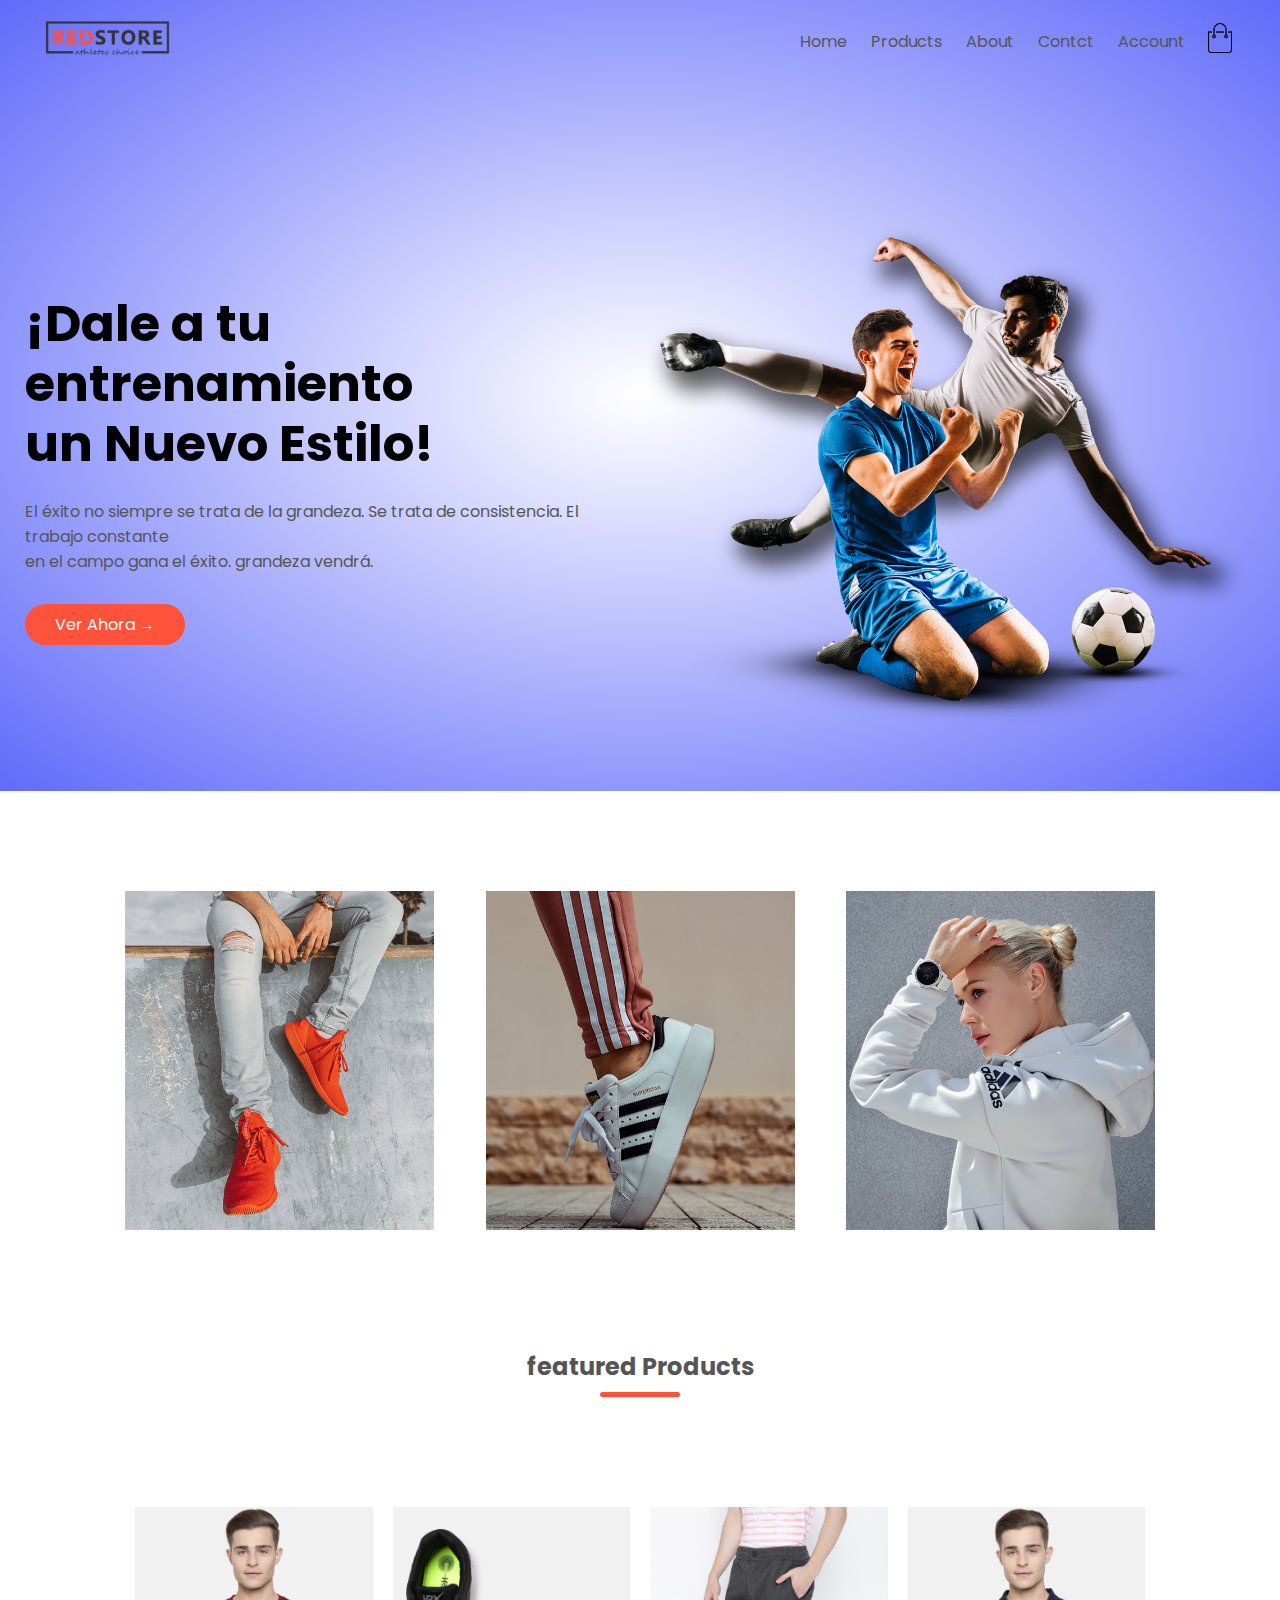
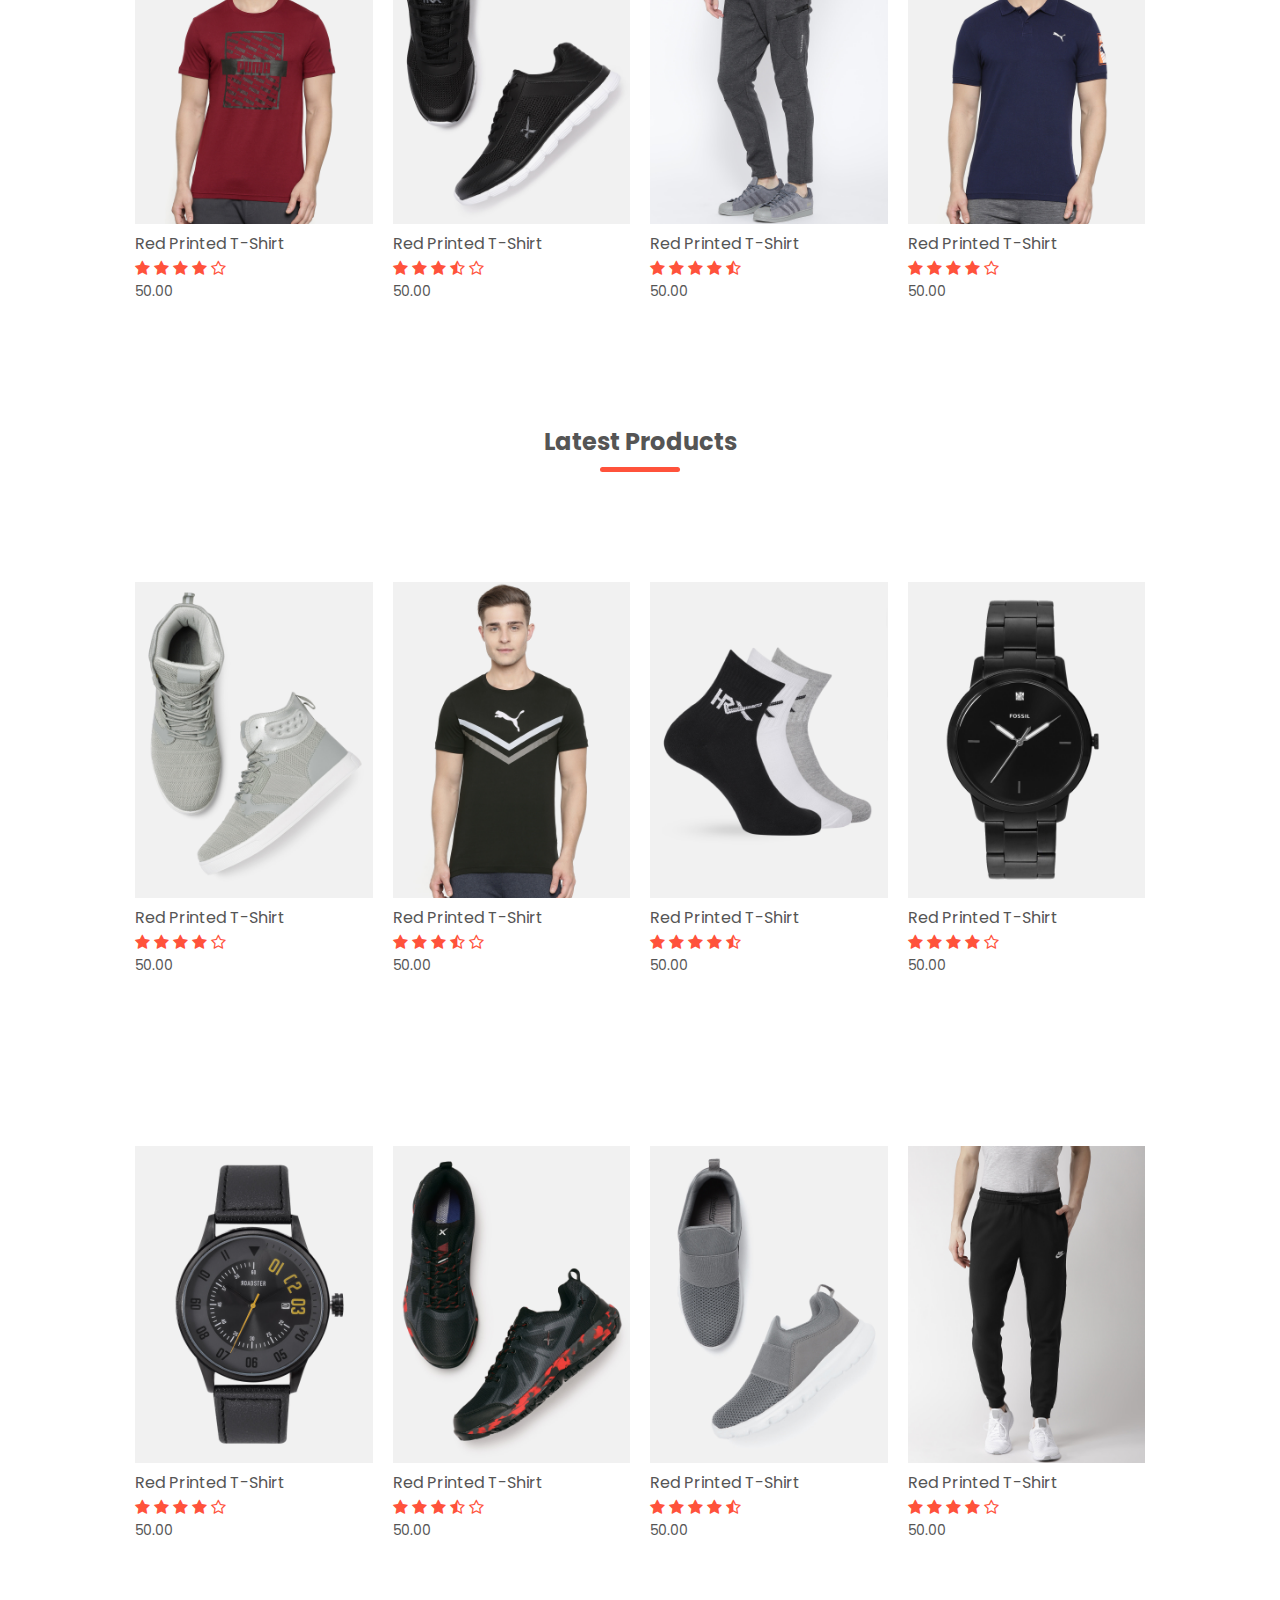
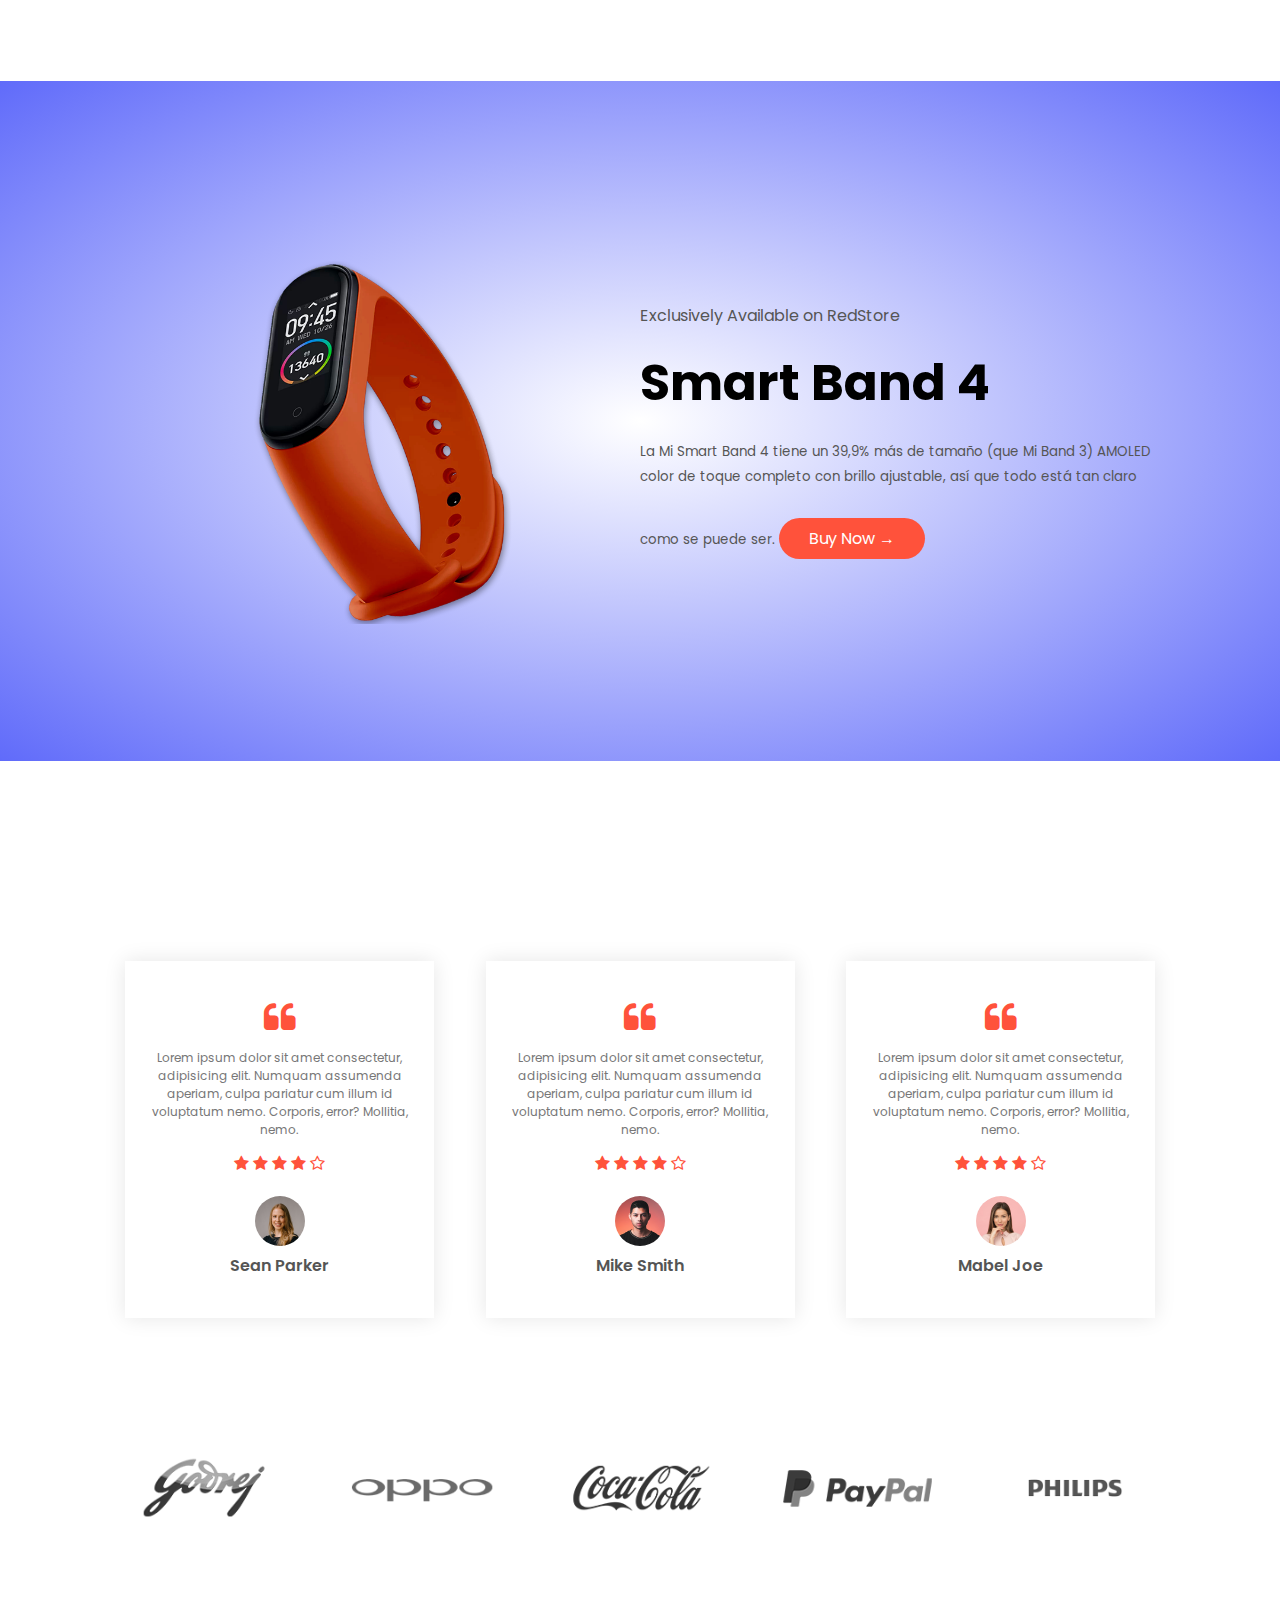
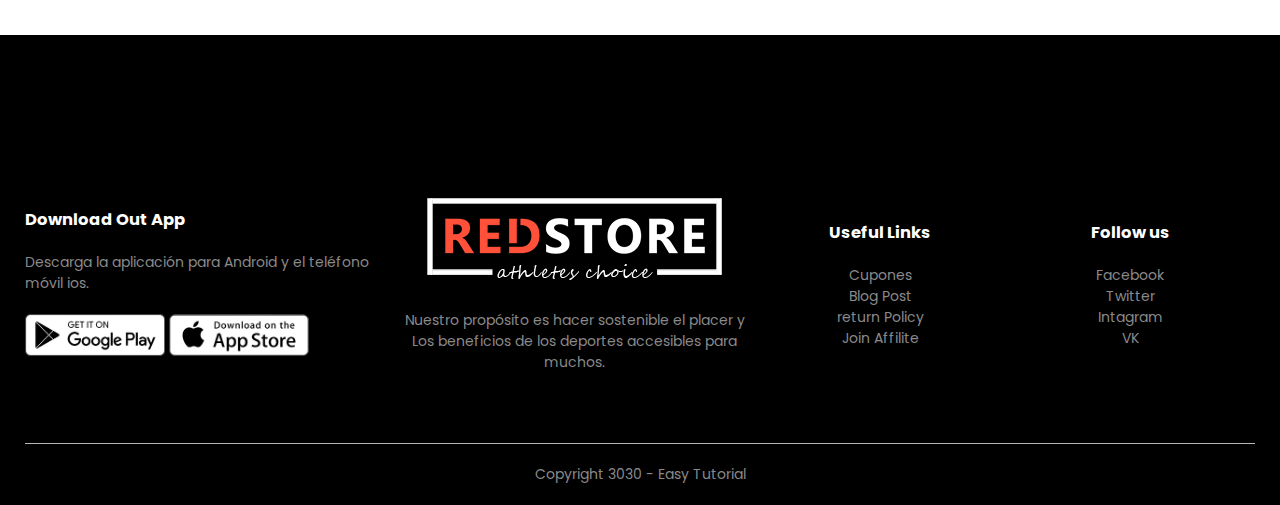
<file: index.html>
<!DOCTYPE html>
<html lang="en">
<head>
    <meta charset="UTF-8">
    <meta name="viewpot" content="width=device-width, initial-scale=1.0">
    <title>Tienda en linea</title>
    <link rel="stylesheet" href="style.css">
    <link rel="stylesheet" href="https://stackpath.bootstrapcdn.com/font-awesome/4.7.0/css/font-awesome.min.css">
</head>
<body>
    
    <div class="header">

        <div class="container">
    
            <div class="navbar">
                <div class="log">
                    <a href="account.html"><img src="images/logo.png" width="125px"></a>
                </div>
                <nav>
                    <ul id="MenuItems">
                        <li><a href="index.html">Home</a></li>
                        <li><a href="products.html">Products</a></li>
                        <li><a href="about.html">About</a></li>
                        <li><a href="">Contct</a></li>
                        <li><a href="account.html">Account</a></li>
                </ul>
                </nav>
                <a href="cart.html"><img src="images/cart.png" width="30px" height="30px"></a>
                <img src="images/menu.png" class="menu-icon" 
                onclick="menutoggle();">
            </div>
            <div class="row">
                <div class="col-2">
                    <h1>¡Dale a tu entrenamiento </br>un Nuevo Estilo!</h1>
                    <p> El éxito no siempre se trata de la grandeza. Se trata de
                        consistencia. El trabajo constante</br> en el campo gana el éxito. grandeza
                      vendrá.</p>
                      <a href="" class="btn">Ver Ahora &#8594;</a>
                </div>
                <div class="col-2">
                    <img src="images/image1.png">
                </div>
            </div>
        </div>
    </div>

    <!-- featured categories -->
    <div class="cartegories">
        <div class="small-container">

            <div class="row">
                <div class="col-3">
                    <img src="images/category-1.jpg">
                </div>
                <div class="col-3">
                    <img src="images/category-2.jpg">
                </div>
                <div class="col-3">
                    <img src="images/category-3.jpg">
                </div>
            </div>

        </div>
    </div>

    <!-- featured products -->

    <div class="small-container">
        <h2 class="title">featured Products</h2>
        <div class="row">
            <div class="col-4">
                <a href="product-details.html"><img src="images/product-1.jpg"></a>
                <a href="product-details.html"></a><h4>Red Printed T-Shirt</h4></a>
                <div class="rating">
                    <i class="fa fa-star"></i>
                    <i class="fa fa-star"></i>
                    <i class="fa fa-star"></i>
                    <i class="fa fa-star"></i>
                    <i class="fa fa-star-o"></i>
                </div>
                <p>50.00</p>
            </div>

            <div class="col-4">
                <img src="images/product-2.jpg">
                <h4>Red Printed T-Shirt</h4>
                <div class="rating">
                    <i class="fa fa-star"></i>
                    <i class="fa fa-star"></i>
                    <i class="fa fa-star"></i>
                    <i class="fa fa-star-half-o"></i>
                    <i class="fa fa-star-o"></i>
                </div>
                <p>50.00</p>
            </div>

            <div class="col-4">
                <img src="images/product-3.jpg">
                <h4>Red Printed T-Shirt</h4>
                <div class="rating">
                    <i class="fa fa-star"></i>
                    <i class="fa fa-star"></i>
                    <i class="fa fa-star"></i>
                    <i class="fa fa-star"></i>
                    <i class="fa fa-star-half-o"></i>
                </div>
                <p>50.00</p>
            </div>

            <div class="col-4">
                <img src="images/product-4.jpg">
                <h4>Red Printed T-Shirt</h4>
                <div class="rating">
                    <i class="fa fa-star"></i>
                    <i class="fa fa-star"></i>
                    <i class="fa fa-star"></i>
                    <i class="fa fa-star"></i>
                    <i class="fa fa-star-o"></i>
                </div>
                <p>50.00</p>
            </div>
        </div>

        <h2 class="title">Latest Products</h2>

        <div class="row">
            <div class="col-4">
                <img src="images/product-5.jpg">
                <h4>Red Printed T-Shirt</h4>
                <div class="rating">
                    <i class="fa fa-star"></i>
                    <i class="fa fa-star"></i>
                    <i class="fa fa-star"></i>
                    <i class="fa fa-star"></i>
                    <i class="fa fa-star-o"></i>
                </div>
                <p>50.00</p>
            </div>

            <div class="col-4">
                <img src="images/product-6.jpg">
                <h4>Red Printed T-Shirt</h4>
                <div class="rating">
                    <i class="fa fa-star"></i>
                    <i class="fa fa-star"></i>
                    <i class="fa fa-star"></i>
                    <i class="fa fa-star-half-o"></i>
                    <i class="fa fa-star-o"></i>
                </div>
                <p>50.00</p>
            </div>

            <div class="col-4">
                <img src="images/product-7.jpg">
                <h4>Red Printed T-Shirt</h4>
                <div class="rating">
                    <i class="fa fa-star"></i>
                    <i class="fa fa-star"></i>
                    <i class="fa fa-star"></i>
                    <i class="fa fa-star"></i>
                    <i class="fa fa-star-half-o"></i>
                </div>
                <p>50.00</p>
            </div>

            <div class="col-4">
                <img src="images/product-8.jpg">
                <h4>Red Printed T-Shirt</h4>
                <div class="rating">
                    <i class="fa fa-star"></i>
                    <i class="fa fa-star"></i>
                    <i class="fa fa-star"></i>
                    <i class="fa fa-star"></i>
                    <i class="fa fa-star-o"></i>
                </div>
                <p>50.00</p>
            </div>
        </div>

        <div class="row">
            <div class="col-4">
                <img src="images/product-9.jpg">
                <h4>Red Printed T-Shirt</h4>
                <div class="rating">
                    <i class="fa fa-star"></i>
                    <i class="fa fa-star"></i>
                    <i class="fa fa-star"></i>
                    <i class="fa fa-star"></i>
                    <i class="fa fa-star-o"></i>
                </div>
                <p>50.00</p>
            </div>

            <div class="col-4">
                <img src="images/product-10.jpg">
                <h4>Red Printed T-Shirt</h4>
                <div class="rating">
                    <i class="fa fa-star"></i>
                    <i class="fa fa-star"></i>
                    <i class="fa fa-star"></i>
                    <i class="fa fa-star-half-o"></i>
                    <i class="fa fa-star-o"></i>
                </div>
                <p>50.00</p>
            </div>

            <div class="col-4">
                <img src="images/product-11.jpg">
                <h4>Red Printed T-Shirt</h4>
                <div class="rating">
                    <i class="fa fa-star"></i>
                    <i class="fa fa-star"></i>
                    <i class="fa fa-star"></i>
                    <i class="fa fa-star"></i>
                    <i class="fa fa-star-half-o"></i>
                </div>
                <p>50.00</p>
            </div>

            <div class="col-4">
                <img src="images/product-12.jpg">
                <h4>Red Printed T-Shirt</h4>
                <div class="rating">
                    <i class="fa fa-star"></i>
                    <i class="fa fa-star"></i>
                    <i class="fa fa-star"></i>
                    <i class="fa fa-star"></i>
                    <i class="fa fa-star-o"></i>
                </div>
                <p>50.00</p>
            </div>
        </div>   
    </div>
            <!------- offer -------->

    <div class="offer">
        <div class="small-container">
            <div class="row">
                <div class="col-2">
                    <img src="images/exclusive.png" class="offer-img">
                </div>
                <div class="col-2">
                    <p>Exclusively Available on RedStore</p>
                    <h1>Smart Band 4</h1>
                    <small>La Mi Smart Band 4 tiene un 39,9% más de tamaño
                        (que Mi Band 3) AMOLED color de toque completo con 
                        brillo ajustable, así que todo está tan claro como se puede 
                        ser.
                    </small>
                    <a href="#"  class="btn">Buy Now &#8594;</a>
                </div>
            </div>
        </div>        
    </div>  
    
       <!----- testinmonial ----->

    <div class="testimonial">
    <div class="small-container">
        <div class="row">
            <div class="col-3">
                <i class="fa fa-quote-left"></i>
                <p>Lorem ipsum dolor sit amet consectetur, adipisicing elit. 
                    Numquam assumenda aperiam, culpa pariatur cum illum id 
                    voluptatum nemo. Corporis, error? Mollitia, nemo.</p>
                    <div class="rating">
                        <i class="fa fa-star"></i>
                        <i class="fa fa-star"></i>
                        <i class="fa fa-star"></i>
                        <i class="fa fa-star"></i>
                        <i class="fa fa-star-o"></i>
                    </div>
                   <img src="images/user-1.png">
                   <h3>Sean Parker</h3> 
            </div>
            <div class="col-3">
                <i class="fa fa-quote-left"></i>
                <p>Lorem ipsum dolor sit amet consectetur, adipisicing elit. 
                    Numquam assumenda aperiam, culpa pariatur cum illum id 
                    voluptatum nemo. Corporis, error? Mollitia, nemo.</p>
                    <div class="rating">
                        <i class="fa fa-star"></i>
                        <i class="fa fa-star"></i>
                        <i class="fa fa-star"></i>
                        <i class="fa fa-star"></i>
                        <i class="fa fa-star-o"></i>
                    </div>
                   <img src="images/user-2.png">
                   <h3>Mike Smith</h3> 
            </div>
            <div class="col-3">
                <i class="fa fa-quote-left"></i>
                <p>Lorem ipsum dolor sit amet consectetur, adipisicing elit. 
                    Numquam assumenda aperiam, culpa pariatur cum illum id 
                    voluptatum nemo. Corporis, error? Mollitia, nemo.</p>
                    <div class="rating">
                        <i class="fa fa-star"></i>
                        <i class="fa fa-star"></i>
                        <i class="fa fa-star"></i>
                        <i class="fa fa-star"></i>
                        <i class="fa fa-star-o"></i>
                    </div>
                   <img src="images/user-3.png">
                   <h3>Mabel Joe</h3> 
            </div>
        </div>
    </div>
    </div>   
            <!---- brands ---->

   <div class="brands">
       <div class="small-container">
           <div class="row">
               <div class="col-5">
                   <img src="images/logo-godrej.png" alt="">
               </div>
               <div class="col-5">
                <img src="images/logo-oppo.png" alt="">
            </div>
            <div class="col-5">
                <img src="images/logo-coca-cola.png" alt="">
            </div>
            <div class="col-5">
                <img src="images/logo-paypal.png" alt="">
            </div>
            <div class="col-5">
                <img src="images/logo-philips.png" alt="">
            </div>
           </div>
       </div>
   </div>  
   
   <!-------- Footer ------>

   <div class="footer">
       <div class="container">
           <div class="row">
               <div class="footer-col-1">
                   <h3>Download Out App</h3>
                   <p>Descarga la aplicación para Android y el teléfono móvil ios.</p>
                   <div class="app-logo">
                       <img src="images/play-store.png">
                       <img src="images/app-store.png">
                   </div>
               </div>

               <div class="footer-col-2">
                <img src="images/logo-white.png" >
                <p>Nuestro propósito es hacer sostenible el placer y 
                    Los beneficios de los deportes accesibles para muchos.
                </p>
            </div>

            <div class="footer-col-3">
                <h3>Useful Links</h3>
                <ul>
                    <li>Cupones</li>
                    <li>Blog Post</li>
                    <li>return Policy</li>
                    <li>Join Affilite</li>
                </ul>
               </div>

               <div class="footer-col-4">
                <h3>Follow us</h3>
                <ul>
                    <li>Facebook</li>
                    <li>Twitter</li>
                    <li>Intagram</li>
                    <li>VK</li>
                </ul>
               </div>
           </div>
           <hr>
           <p class="Copyright">Copyright 3030 - Easy Tutorial</p>
       </div>
   </div>

   <script src="script.js"></script>
</body>
</html>
</file>
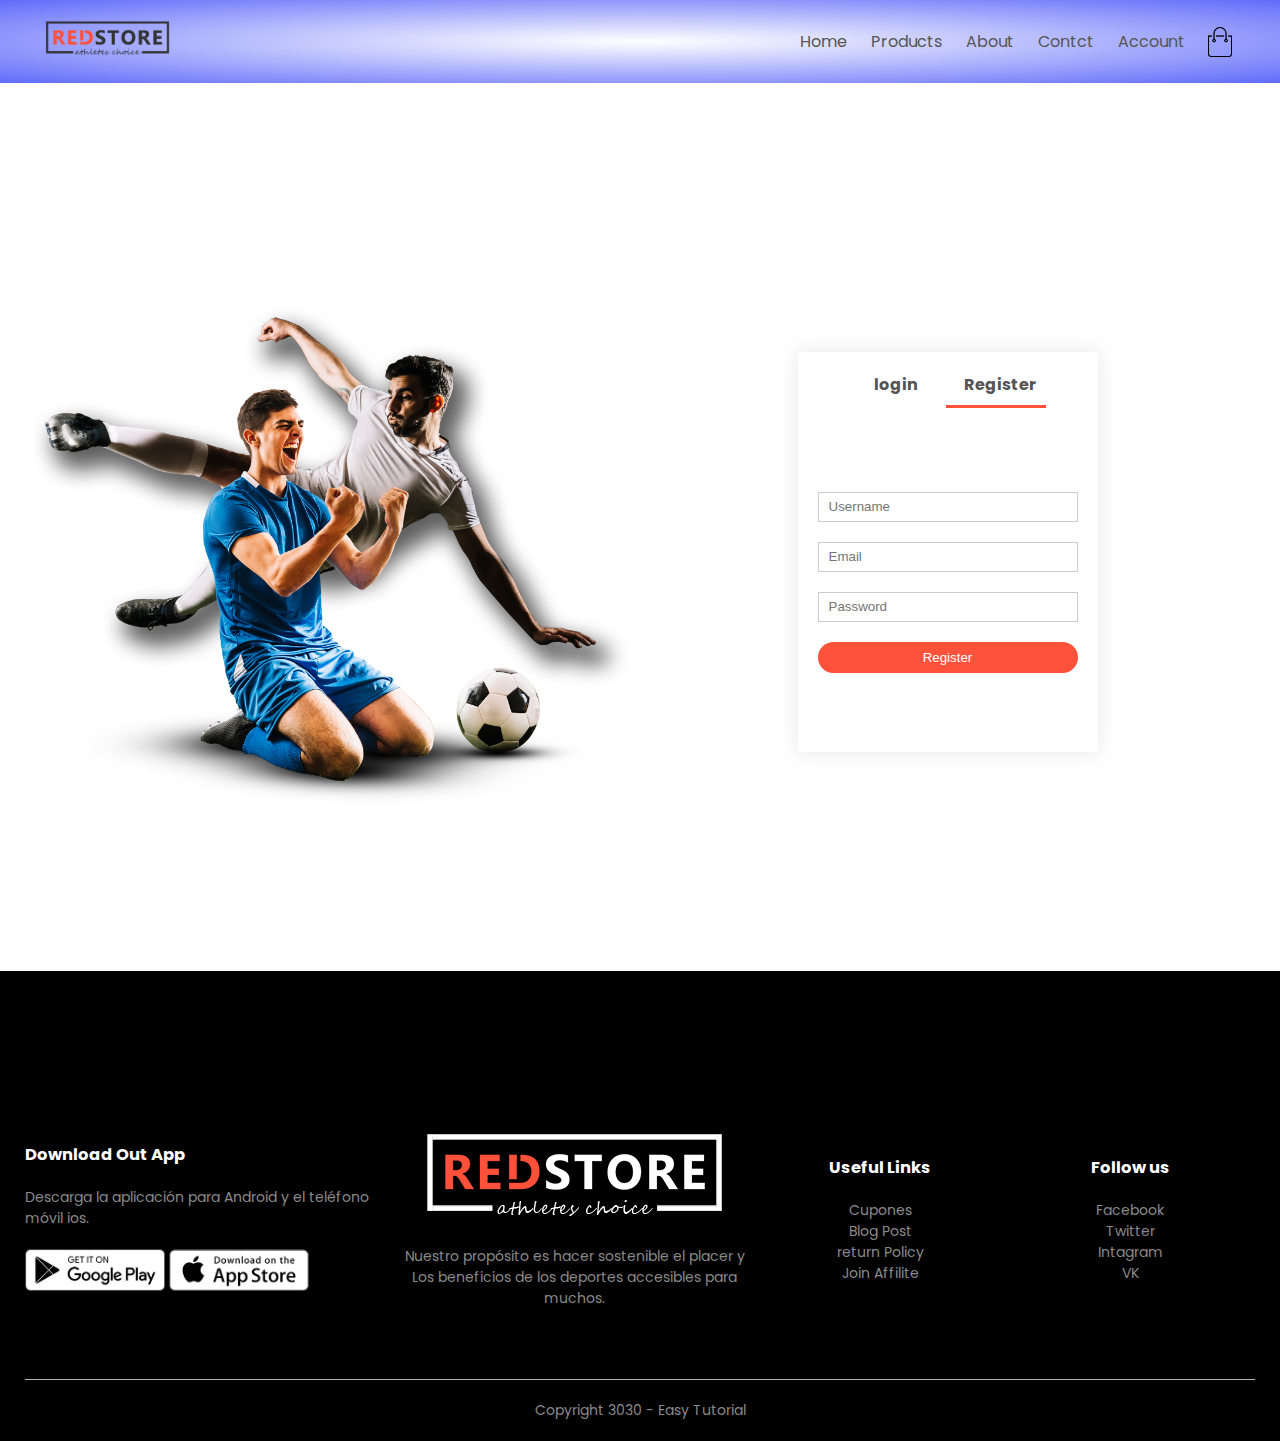
<file: account.html>
<!DOCTYPE html>
<html lang="en">
<head>
    <meta charset="UTF-8">
    <meta name="viewpot" content="width=device-width, initial-scale=1.0">
    <title>Todos los Productos || Tienda en linea</title>
    <link rel="stylesheet" href="style.css">
    <link rel="stylesheet" href="https://stackpath.bootstrapcdn.com/font-awesome/4.7.0/css/font-awesome.min.css">
</head>
<body>
    
    <div class="header">

        <div class="container">
    
            <div class="navbar">
                <div class="log">
                    <a href="index.html"><img src="images/logo.png" width="125px"></a>
                </div>
                <nav>
                    <ul id="MenuItems">
                    <li><a href="index.html">Home</a></li>
                    <li><a href="products.html">Products</a></li>
                    <li><a href="about.html">About</a></li>
                    <li><a href="">Contct</a></li>
                    <li><a href="account.html">Account</a></li>
                </ul>
                </nav>
                <img src="images/cart.png" width="30px" height="30px">
                <img src="images/menu.png" class="menu-icon" 
                onclick="menutoggle();">
            </div>           
        </div>
    </div>
     
       <!-- account-page -->

       <div class="account-page">
           <div class="container">
               <div class="row">
                   <div class="col-2">
                       <img src="images/image1.png" width="100%">
                   </div>
                   <div class="col-2">
                   <div class="form-container">
                       <div class="form-btn">
                           <span onclick="login()">login</span>
                           <span onclick="register()">Register</span>
                           <hr id="Indicator">
                       </div>
                       <form id="LoginForm">
                           <input type="text" placeholder="Username">
                           <input type="password" placeholder="Password">
                           <button type="submit" class="btn">Login</button>
                           <a href="">Forgot password</a>
                       </form>

                       <form id="RegForm">
                        <input type="text" placeholder="Username">
                        <input type="email" placeholder="Email">
                        <input type="password" placeholder="Password">
                        <button type="submit" class="btn">Register</button>                       
                    </form>
                   </div>
                </div>
               </div>
           </div>
       </div>
   
   <!-------- Footer ------>

   <div class="footer">
       <div class="container">
           <div class="row">
               <div class="footer-col-1">
                   <h3>Download Out App</h3>
                   <p>Descarga la aplicación para Android y el teléfono móvil ios.</p>
                   <div class="app-logo">
                       <img src="images/play-store.png">
                       <img src="images/app-store.png">
                   </div>
               </div>

               <div class="footer-col-2">
                <img src="images/logo-white.png" >
                <p>Nuestro propósito es hacer sostenible el placer y 
                    Los beneficios de los deportes accesibles para muchos.
                </p>
            </div>

            <div class="footer-col-3">
                <h3>Useful Links</h3>
                <ul>
                    <li>Cupones</li>
                    <li>Blog Post</li>
                    <li>return Policy</li>
                    <li>Join Affilite</li>
                </ul>
               </div>

               <div class="footer-col-4">
                <h3>Follow us</h3>
                <ul>
                    <li>Facebook</li>
                    <li>Twitter</li>
                    <li>Intagram</li>
                    <li>VK</li>
                </ul>
               </div>
           </div>
           <hr>
           <p class="Copyright">Copyright 3030 - Easy Tutorial</p>
       </div>
   </div>

   <script src="login.js"></script>
   <script src="script.js"></script>
</body>
</html>
</file>
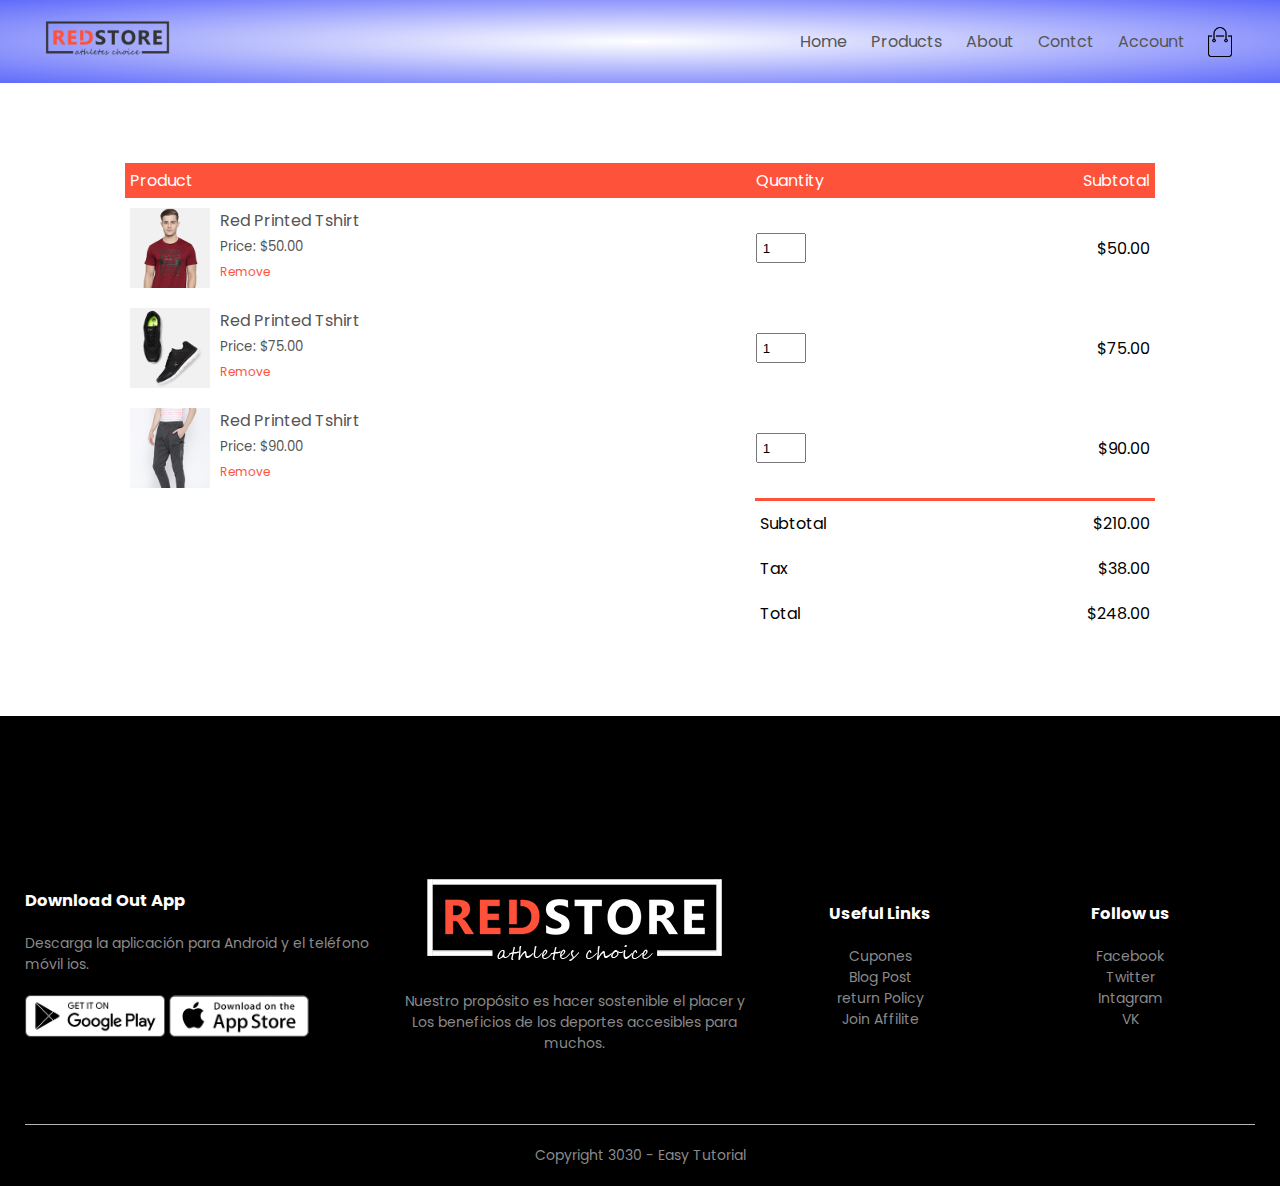
<file: cart.html>
<!DOCTYPE html>
<html lang="en">
<head>
    <meta charset="UTF-8">
    <meta name="viewpot" content="width=device-width, initial-scale=1.0">
    <title>Todos los Productos || Tienda en linea</title>
    <link rel="stylesheet" href="style.css">
    <link rel="stylesheet" href="https://stackpath.bootstrapcdn.com/font-awesome/4.7.0/css/font-awesome.min.css">
</head>
<body>
    
    <div class="header">

        <div class="container">
    
            <div class="navbar">
                <div class="log">
                    <a href="index.html"><img src="images/logo.png" width="125px"></a>
                </div>
                <nav>
                    <ul id="MenuItems">
                        <li><a href="index.html">Home</a></li>
                        <li><a href="products.html">Products</a></li>
                        <li><a href="about.html">About</a></li>
                        <li><a href="">Contct</a></li>
                        <li><a href="account.html">Account</a></li>
                </ul>
                </nav>
                <img src="images/cart.png" width="30px" height="30px">
                <img src="images/menu.png" class="menu-icon" 
                onclick="menutoggle();">
            </div>           
        </div>
    </div>
     
        <!---- cart items details ---->
        <div class="small-container cart-page">
            <table>
                <tr>
                    <th>Product</th>
                    <th>Quantity</th>
                    <th>Subtotal</th>
                </tr>
                <tr>
                    <td>
                        <div class="cart-info">
                            <img src="images/buy-1.jpg">
                            <div>
                                <p>Red Printed Tshirt</p>
                                <small>Price: $50.00</small>
                                <br>
                                <a href="">Remove</a>
                            </div>
                        </div>
                    </td>
                    <td><input type="number" value="1"></td>
                    <td>$50.00</td>
                </tr>
                <tr>
                    <td>
                        <div class="cart-info">
                            <img src="images/buy-2.jpg">
                            <div>
                                <p>Red Printed Tshirt</p>
                                <small>Price: $75.00</small>
                                <br>
                                <a href="">Remove</a>
                            </div>
                        </div>
                    </td>
                    <td><input type="number" value="1"></td>
                    <td>$75.00</td>
                </tr>
                <tr>
                    <td>
                        <div class="cart-info">
                            <img src="images/buy-3.jpg">
                            <div>
                                <p>Red Printed Tshirt</p>
                                <small>Price: $90.00</small>
                                <br>
                                <a href="">Remove</a>
                            </div>
                        </div>
                    </td>
                    <td><input type="number" value="1"></td>
                    <td>$90.00</td>
                </tr>
            </table>

            <div class="total-price">
                <table>
                    <tr>
                        <td>Subtotal</td>
                        <td>$210.00</td>
                    </tr>
                    <tr>
                        <td>Tax</td>
                        <td>$38.00</td>
                    </tr>
                    <tr>
                        <td>Total</td>
                        <td>$248.00</td>
                    </tr>
                </table>
            </div>

        </div>
   
   <!-------- Footer ------>

   <div class="footer">
       <div class="container">
           <div class="row">
               <div class="footer-col-1">
                   <h3>Download Out App</h3>
                   <p>Descarga la aplicación para Android y el teléfono móvil ios.</p>
                   <div class="app-logo">
                       <img src="images/play-store.png">
                       <img src="images/app-store.png">
                   </div>
               </div>

               <div class="footer-col-2">
                <img src="images/logo-white.png" >
                <p>Nuestro propósito es hacer sostenible el placer y 
                    Los beneficios de los deportes accesibles para muchos.
                </p>
            </div>

            <div class="footer-col-3">
                <h3>Useful Links</h3>
                <ul>
                    <li>Cupones</li>
                    <li>Blog Post</li>
                    <li>return Policy</li>
                    <li>Join Affilite</li>
                </ul>
               </div>

               <div class="footer-col-4">
                <h3>Follow us</h3>
                <ul>
                    <li>Facebook</li>
                    <li>Twitter</li>
                    <li>Intagram</li>
                    <li>VK</li>
                </ul>
               </div>
           </div>
           <hr>
           <p class="Copyright">Copyright 3030 - Easy Tutorial</p>
       </div>
   </div>

   <script src="script.js"></script>
</body>
</html>
</file>
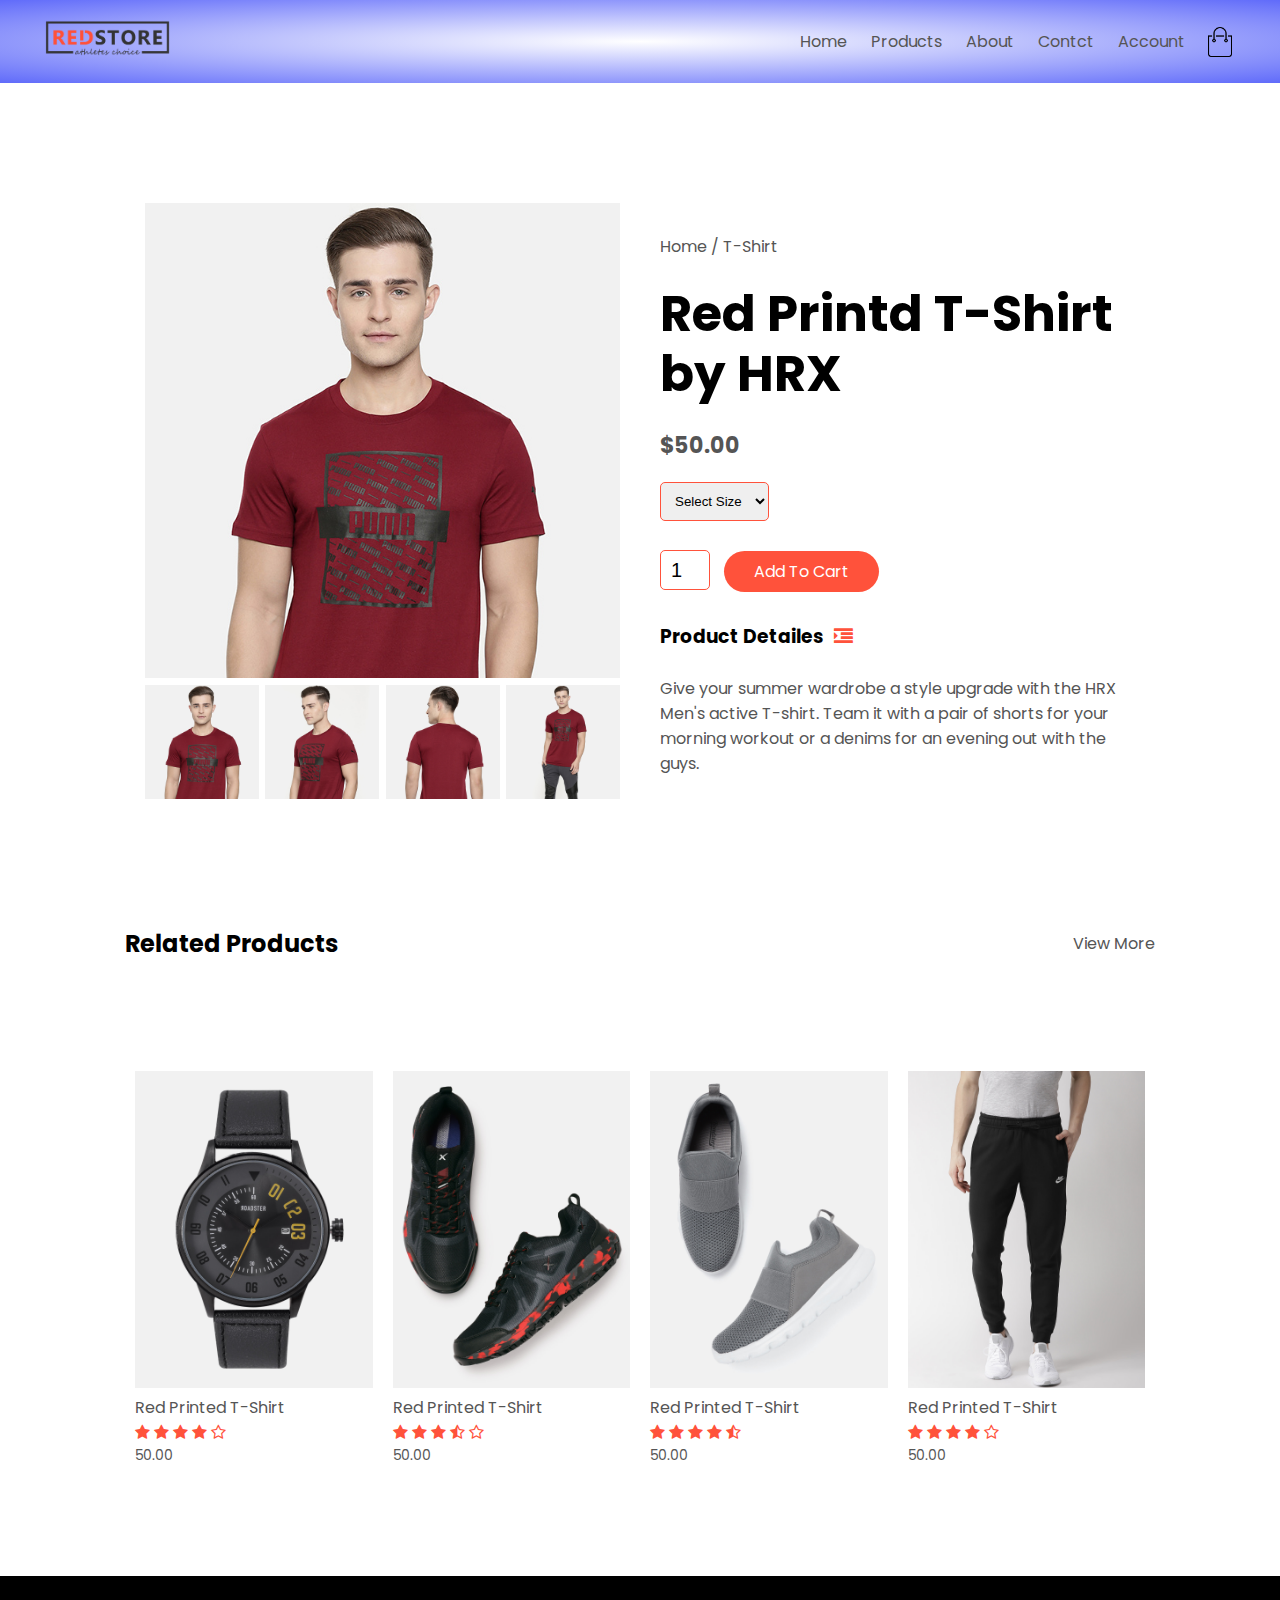
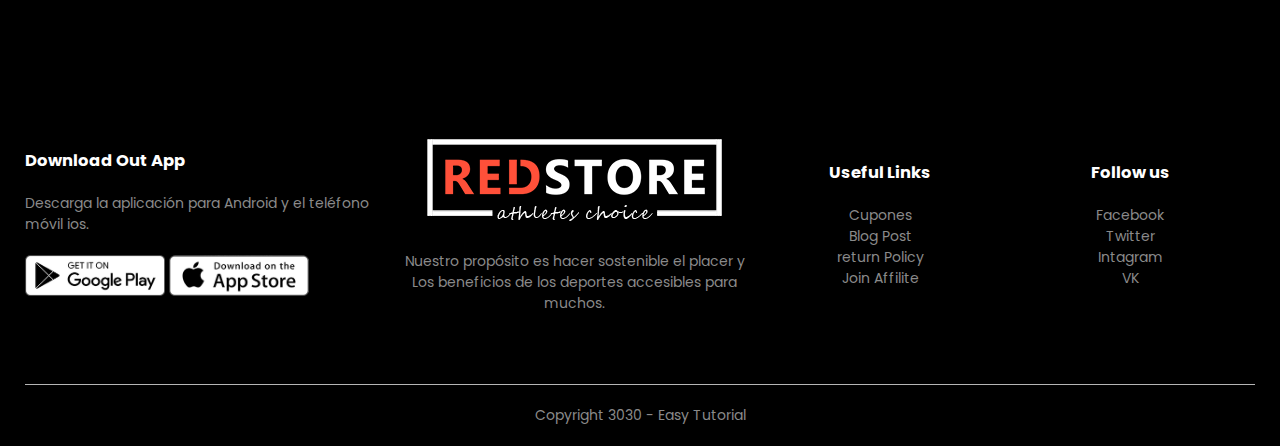
<file: product-details.html>
<!DOCTYPE html>
<html lang="en">
<head>
    <meta charset="UTF-8">
    <meta name="viewpot" content="width=device-width, initial-scale=1.0">
    <title>Todos los Productos || Tienda en linea</title>
    <link rel="stylesheet" href="style.css">
    <link rel="stylesheet" href="https://stackpath.bootstrapcdn.com/font-awesome/4.7.0/css/font-awesome.min.css">
</head>
<body>
    
    <div class="header">

        <div class="container">
    
            <div class="navbar">
                <div class="log">
                    <a href="index.html"><img src="images/logo.png" width="125px"></a>
                </div>
                <nav>
                    <ul id="MenuItems">
                        <li><a href="index.html">Home</a></li>
                        <li><a href="products.html">Products</a></li>
                        <li><a href="about.html">About</a></li>
                        <li><a href="">Contct</a></li>
                        <li><a href="account.html">Account</a></li>
                </ul>
                </nav>
                <img src="images/cart.png" width="30px" height="30px">
                <img src="images/menu.png" class="menu-icon" 
                onclick="menutoggle();">
            </div>           
        </div>
    </div> 

    <div class="small-container single-product">
        <div class="row">
            <div class="col-2">
                <img src="images/gallery-1.jpg" width="100%"
                id="ProductImg"
                >

                <div class="small-img-row">
                    <div class="small-img-col">
                        <img src="images/gallery-1.jpg"  width="100%"
                        class="small-img"
                        >
                    </div>
                    <div class="small-img-col">
                        <img src="images/gallery-2.jpg"  width="100%"
                        class="small-img"
                        >
                    </div>
                    <div class="small-img-col">
                        <img src="images/gallery-3.jpg"  width="100%"
                        class="small-img"
                        >
                    </div>
                    <div class="small-img-col">
                        <img src="images/gallery-4.jpg"  width="100%"
                        class="small-img"
                        >
                    </div>
                </div>


            </div>
            <div class="col-2">
                <p>Home / T-Shirt</p>
                <h1>Red Printd T-Shirt by HRX</h1>
                <h4>$50.00</h4>
                <select>
                    <option>Select Size</option>
                    <option>XXL</option>
                    <option>XL</option>
                    <option>Large</option>
                    <option>Medium</option>
                    <option>Small</option>
                </select>
                <input type="number" value="1">
                <a href="" class="btn">Add To Cart</a>
                <h3>Product Detailes<i class="fa fa-indent"></i></h3>
                <br>
                <p>Give your summer wardrobe a style upgrade with the HRX
                    Men's active T-shirt. Team it with a pair of shorts for 
                    your morning workout or a denims for an evening out with 
                    the guys. 
                </p>
            </div>
        </div>
    </div>

    <!------- title ------>
        <div class="small-container">
            <div class="row row-2">
                <h2>Related Products</h2>
                <p>View More</p>
            </div>
        </div>


    <!------ products ------->


    <div class="small-container">

        <div class="row">
            <div class="col-4">
                <img src="images/product-9.jpg">
                <h4>Red Printed T-Shirt</h4>
                <div class="rating">
                    <i class="fa fa-star"></i>
                    <i class="fa fa-star"></i>
                    <i class="fa fa-star"></i>
                    <i class="fa fa-star"></i>
                    <i class="fa fa-star-o"></i>
                </div>
                <p>50.00</p>
            </div>

            <div class="col-4">
                <img src="images/product-10.jpg">
                <h4>Red Printed T-Shirt</h4>
                <div class="rating">
                    <i class="fa fa-star"></i>
                    <i class="fa fa-star"></i>
                    <i class="fa fa-star"></i>
                    <i class="fa fa-star-half-o"></i>
                    <i class="fa fa-star-o"></i>
                </div>
                <p>50.00</p>
            </div>

            <div class="col-4">
                <img src="images/product-11.jpg">
                <h4>Red Printed T-Shirt</h4>
                <div class="rating">
                    <i class="fa fa-star"></i>
                    <i class="fa fa-star"></i>
                    <i class="fa fa-star"></i>
                    <i class="fa fa-star"></i>
                    <i class="fa fa-star-half-o"></i>
                </div>
                <p>50.00</p>
            </div>

            <div class="col-4">
                <img src="images/product-12.jpg">
                <h4>Red Printed T-Shirt</h4>
                <div class="rating">
                    <i class="fa fa-star"></i>
                    <i class="fa fa-star"></i>
                    <i class="fa fa-star"></i>
                    <i class="fa fa-star"></i>
                    <i class="fa fa-star-o"></i>
                </div>
                <p>50.00</p>
            </div>
        </div>    
        
    </div> 

   
   <!-------- Footer ------>

   <div class="footer">
       <div class="container">
           <div class="row">
               <div class="footer-col-1">
                   <h3>Download Out App</h3>
                   <p>Descarga la aplicación para Android y el teléfono móvil ios.</p>
                   <div class="app-logo">
                       <img src="images/play-store.png">
                       <img src="images/app-store.png">
                   </div>
               </div>

               <div class="footer-col-2">
                <img src="images/logo-white.png" >
                <p>Nuestro propósito es hacer sostenible el placer y 
                    Los beneficios de los deportes accesibles para muchos.
                </p>
            </div>

            <div class="footer-col-3">
                <h3>Useful Links</h3>
                <ul>
                    <li>Cupones</li>
                    <li>Blog Post</li>
                    <li>return Policy</li>
                    <li>Join Affilite</li>
                </ul>
               </div>

               <div class="footer-col-4">
                <h3>Follow us</h3>
                <ul>
                    <li>Facebook</li>
                    <li>Twitter</li>
                    <li>Intagram</li>
                    <li>VK</li>
                </ul>
               </div>
           </div>
           <hr>
           <p class="Copyright">Copyright 3030 - Easy Tutorial</p>
       </div>
   </div>

   <script src="script.js"></script>
</body>
</html>
</file>
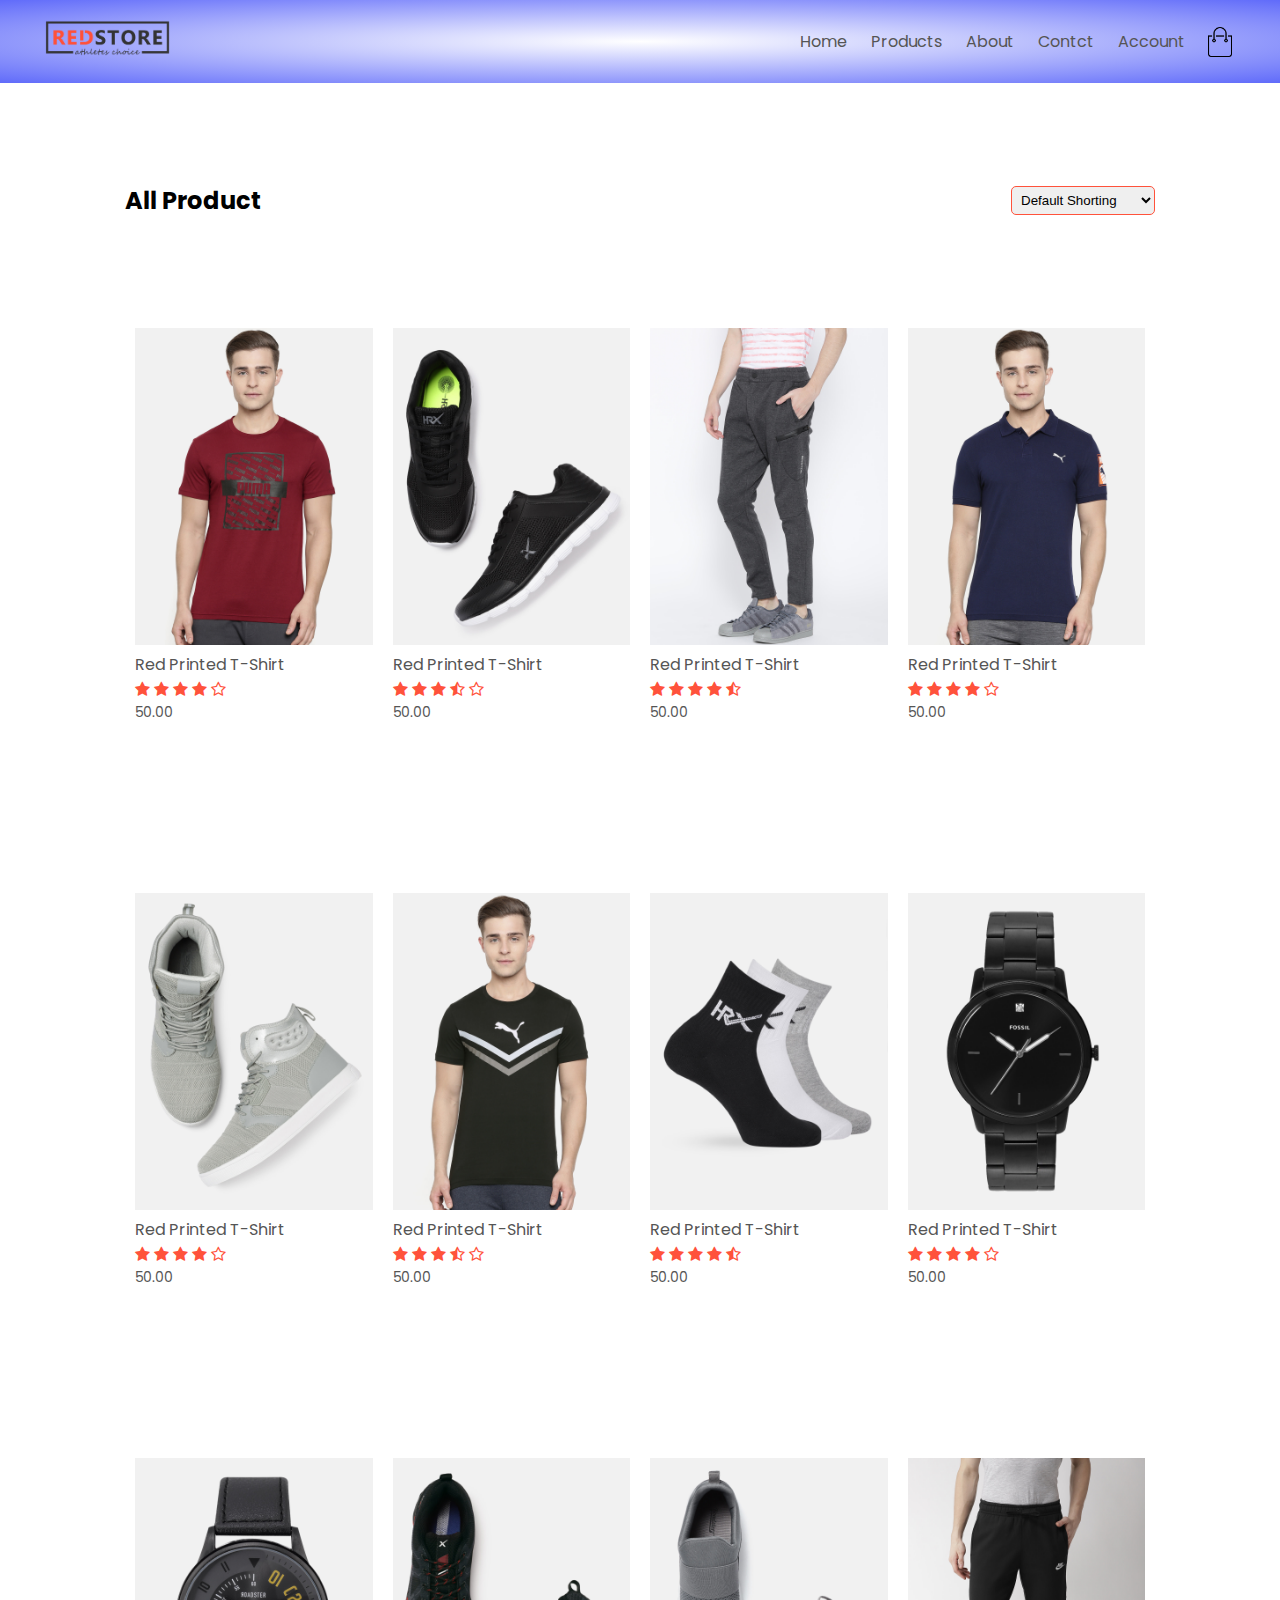
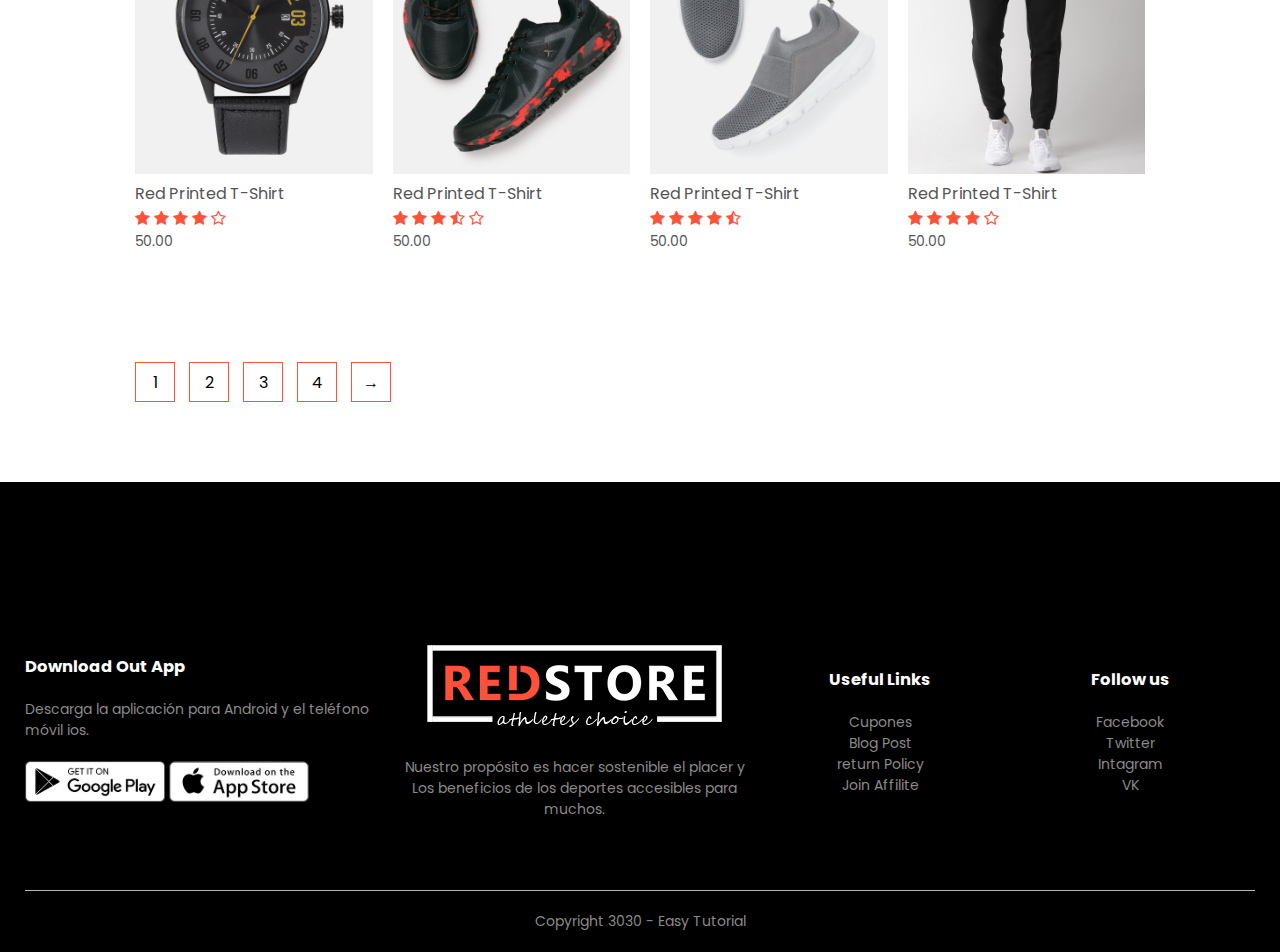
<file: products.html>
<!DOCTYPE html>
<html lang="en">
<head>
    <meta charset="UTF-8">
    <meta name="viewpot" content="width=device-width, initial-scale=1.0">
    <title>Todos los Productos || Tienda en linea</title>
    <link rel="stylesheet" href="style.css">
    <link rel="stylesheet" href="https://stackpath.bootstrapcdn.com/font-awesome/4.7.0/css/font-awesome.min.css">
</head>
<body>
    
    <div class="header">

        <div class="container">
    
            <div class="navbar">
                <div class="log">
                    <a href="index.html"><img src="images/logo.png" width="125px"></a>
                </div>
                <nav>
                    <ul id="MenuItems">
                        <li><a href="index.html">Home</a></li>
                        <li><a href="products.html">Products</a></li>
                        <li><a href="about.html">About</a></li>
                        <li><a href="">Contct</a></li>
                        <li><a href="account.html">Account</a></li>
                </ul>
                </nav>
                <img src="images/cart.png" width="30px" height="30px">
                <img src="images/menu.png" class="menu-icon" 
                onclick="menutoggle();">
            </div>           
        </div>
    </div>

    

    <div class="small-container">

        <div class="row row-2">
            <h2>All Product</h2>
            <select>
                <option>Default Shorting</option>
                <option>Short by Shorting</option>
                <option>Short by popularity</option>
                <option>Short by rating</option>
                <option>Short by sale</option>
            </select>
        </div>
        
        <div class="row">
            <div class="col-4">
                <img src="images/product-1.jpg">
                <h4>Red Printed T-Shirt</h4>
                <div class="rating">
                    <i class="fa fa-star"></i>
                    <i class="fa fa-star"></i>
                    <i class="fa fa-star"></i>
                    <i class="fa fa-star"></i>
                    <i class="fa fa-star-o"></i>
                </div>
                <p>50.00</p>
            </div>

            <div class="col-4">
                <img src="images/product-2.jpg">
                <h4>Red Printed T-Shirt</h4>
                <div class="rating">
                    <i class="fa fa-star"></i>
                    <i class="fa fa-star"></i>
                    <i class="fa fa-star"></i>
                    <i class="fa fa-star-half-o"></i>
                    <i class="fa fa-star-o"></i>
                </div>
                <p>50.00</p>
            </div>

            <div class="col-4">
                <img src="images/product-3.jpg">
                <h4>Red Printed T-Shirt</h4>
                <div class="rating">
                    <i class="fa fa-star"></i>
                    <i class="fa fa-star"></i>
                    <i class="fa fa-star"></i>
                    <i class="fa fa-star"></i>
                    <i class="fa fa-star-half-o"></i>
                </div>
                <p>50.00</p>
            </div>

            <div class="col-4">
                <img src="images/product-4.jpg">
                <h4>Red Printed T-Shirt</h4>
                <div class="rating">
                    <i class="fa fa-star"></i>
                    <i class="fa fa-star"></i>
                    <i class="fa fa-star"></i>
                    <i class="fa fa-star"></i>
                    <i class="fa fa-star-o"></i>
                </div>
                <p>50.00</p>
            </div>
        </div>

        <div class="row">
            <div class="col-4">
                <img src="images/product-5.jpg">
                <h4>Red Printed T-Shirt</h4>
                <div class="rating">
                    <i class="fa fa-star"></i>
                    <i class="fa fa-star"></i>
                    <i class="fa fa-star"></i>
                    <i class="fa fa-star"></i>
                    <i class="fa fa-star-o"></i>
                </div>
                <p>50.00</p>
            </div>

            <div class="col-4">
                <img src="images/product-6.jpg">
                <h4>Red Printed T-Shirt</h4>
                <div class="rating">
                    <i class="fa fa-star"></i>
                    <i class="fa fa-star"></i>
                    <i class="fa fa-star"></i>
                    <i class="fa fa-star-half-o"></i>
                    <i class="fa fa-star-o"></i>
                </div>
                <p>50.00</p>
            </div>

            <div class="col-4">
                <img src="images/product-7.jpg">
                <h4>Red Printed T-Shirt</h4>
                <div class="rating">
                    <i class="fa fa-star"></i>
                    <i class="fa fa-star"></i>
                    <i class="fa fa-star"></i>
                    <i class="fa fa-star"></i>
                    <i class="fa fa-star-half-o"></i>
                </div>
                <p>50.00</p>
            </div>

            <div class="col-4">
                <img src="images/product-8.jpg">
                <h4>Red Printed T-Shirt</h4>
                <div class="rating">
                    <i class="fa fa-star"></i>
                    <i class="fa fa-star"></i>
                    <i class="fa fa-star"></i>
                    <i class="fa fa-star"></i>
                    <i class="fa fa-star-o"></i>
                </div>
                <p>50.00</p>
            </div>
        </div>

        <div class="row">
            <div class="col-4">
                <img src="images/product-9.jpg">
                <h4>Red Printed T-Shirt</h4>
                <div class="rating">
                    <i class="fa fa-star"></i>
                    <i class="fa fa-star"></i>
                    <i class="fa fa-star"></i>
                    <i class="fa fa-star"></i>
                    <i class="fa fa-star-o"></i>
                </div>
                <p>50.00</p>
            </div>

            <div class="col-4">
                <img src="images/product-10.jpg">
                <h4>Red Printed T-Shirt</h4>
                <div class="rating">
                    <i class="fa fa-star"></i>
                    <i class="fa fa-star"></i>
                    <i class="fa fa-star"></i>
                    <i class="fa fa-star-half-o"></i>
                    <i class="fa fa-star-o"></i>
                </div>
                <p>50.00</p>
            </div>

            <div class="col-4">
                <img src="images/product-11.jpg">
                <h4>Red Printed T-Shirt</h4>
                <div class="rating">
                    <i class="fa fa-star"></i>
                    <i class="fa fa-star"></i>
                    <i class="fa fa-star"></i>
                    <i class="fa fa-star"></i>
                    <i class="fa fa-star-half-o"></i>
                </div>
                <p>50.00</p>
            </div>

            <div class="col-4">
                <img src="images/product-12.jpg">
                <h4>Red Printed T-Shirt</h4>
                <div class="rating">
                    <i class="fa fa-star"></i>
                    <i class="fa fa-star"></i>
                    <i class="fa fa-star"></i>
                    <i class="fa fa-star"></i>
                    <i class="fa fa-star-o"></i>
                </div>
                <p>50.00</p>
            </div>
        </div> 
        
        <div class="page-btn">
            <span>1</span>
            <span>2</span>
            <span>3</span>
            <span>4</span>
            <span>&#8594;</span>
        </div>
        
    </div> 
   
   <!-------- Footer ------>

   <div class="footer">
       <div class="container">
           <div class="row">
               <div class="footer-col-1">
                   <h3>Download Out App</h3>
                   <p>Descarga la aplicación para Android y el teléfono móvil ios.</p>
                   <div class="app-logo">
                       <img src="images/play-store.png">
                       <img src="images/app-store.png">
                   </div>
               </div>

               <div class="footer-col-2">
                <img src="images/logo-white.png" >
                <p>Nuestro propósito es hacer sostenible el placer y 
                    Los beneficios de los deportes accesibles para muchos.
                </p>
            </div>

            <div class="footer-col-3">
                <h3>Useful Links</h3>
                <ul>
                    <li>Cupones</li>
                    <li>Blog Post</li>
                    <li>return Policy</li>
                    <li>Join Affilite</li>
                </ul>
               </div>

               <div class="footer-col-4">
                <h3>Follow us</h3>
                <ul>
                    <li>Facebook</li>
                    <li>Twitter</li>
                    <li>Intagram</li>
                    <li>VK</li>
                </ul>
               </div>
           </div>
           <hr>
           <p class="Copyright">Copyright 3030 - Easy Tutorial</p>
       </div>
   </div>

   <script src="script.js"></script>
</body>
</html>
</file>
<file: style.css>
@import url('https://fonts.googleapis.com/css2?family=Poppins:wght@300;400;500;600;700&display=swap');

* {
  margin: 0;
  padding: 0;
  box-sizing: border-box;
}

body {
  font-family: 'Poppins', sans-serif;
}

.navbar {
  display: flex;
  align-items: center;
  padding: 20px;
}

nav {
  flex: 1;
  text-align: right;
}

nav ul {
  display: inline-block;
  list-style-type: none;
}

nav ul li {
  display: inline-block;
  margin-right: 20px;
}

a {
  text-decoration: none;
  color: #555;
}

p {
  color: #555;
}

.container {
  max-width: 1300px;
  margin: auto;
  padding: 0 25px 0 25px;
}

.row {
  display: flex;
  align-items: center;
  flex-wrap: wrap;
  justify-content: space-around;
}

.col-2 {
  flex-basis: 50%;
  min-width: 30px;
}

.col-2 img {
  max-width: 100%;
  padding: 50px 0;
}

.col-2 h1 {
  font-size: 50px;
  line-height: 60px;
  margin: 25px 0;
}

.btn {
  display: inline-block;
  background: #ff523b;
  color: #fff;
  padding: 8px 30px;
  margin: 30px 0;
  border-radius: 30px;
  transition: background 0.5s;
}

.btn:hover {
  background: #563434;
}

.header {
  background: radial-gradient(#fff, #606bfa);
}

.header .row {
  margin-top: 70px;
}

.cartegories {
  margin: 70px 0;
}

.col-3 {
  flex-basis: 30%;
  min-width: 250px;
  margin-bottom: 30px;
}

.col-3 img {
  width: 100%;
}

.small-container {
  max-width: 1080px;
  margin: auto;
  padding-left: 25px;
  padding-right: 25px;
}

.col-4 {
  flex-basis: 25%;
  padding: 10px;
  min-width: 200px;
  margin-bottom: 50px;
  transition: transform 0.5s;
}

.col-4 img {
  width: 100%;
}

.title {
  text-align: center;
  margin: 0 auto 80px;
  position: relative;
  line-height: 60px;
  color: #555;
}

.title::after {
  content: '';
  background: #ff523b;
  width: 80px;
  height: 5px;
  border-radius: 5px;
  position: absolute;
  bottom: 0;
  left: 50%;
  transform: translateX(-50%);
}

h4 {
  color: #555;
  font-weight: normal;
}

.col-4 p {
  font-size: 14px;
}

.rating .fa {
  color: #ff523b;
}

.col-4:hover {
  transform: translateY(-5px);
}

/*------- Offer ----------------*/

.offer {
  background: radial-gradient(#fff, #606bfa);
  margin-top: 80px;
  padding: 30px 0;
}

.col-2 .offer-img {
  padding: 50px;
}

small {
  color: #555;
}

/* -------- testimonial -------- */

.testimonial {
  padding-top: 100px;
}

.testimonial .col-3 {
  text-align: center;
  padding: 40px 20px;
  box-shadow: 0 0 20px 0px rgba(0, 0, 0, 0.1);
  position: pointer;
  transition: transform 0.5s;
}

.testimonial .col-3 img {
  width: 50px;
  margin-top: 20px;
  border-radius: 50%;
}

.testimonial .col-3:hover {
  transform: translateY(-10px);
}

.fa.fa-quote-left {
  font-size: 34px;
  color: #ff523b;
}

.col-3 p {
  font-size: 12px;
  margin: 12px 0;
  color: #777;
}

.testimonial .col-3 h3 {
  font-weight: 600;
  color: #555;
  font-size: 16px;
}

/* ---------- brands --------*/

.brands {
  margin: 100px auto;
}

.col-5 {
  width: 160px;
}

.col-5 img {
  width: 100%;
  cursor: pointer;
  filter: grayscale(100%);
}

.col-5 img:hover {
  filter: grayscale(0);
}

/* -------- footer --------*/

.footer {
  background: #000;
  color: #8a8a8a;
  font-size: 14px;
  padding: 60px 0 20px;
}

.footer p {
  color: #8a8a8a;
}

.footer h3 {
  color: #fff;
  margin-bottom: 20px;
}

.footer-col-1,
.footer-col-2,
.footer-col-3,
.footer-col-4 {
  min-width: 250px;
  margin-bottom: 20px;
}

.footer-col-1 {
  flex-basis: 30%;
}

.footer-col-2 {
  flex: 1;
  text-align: center;
}

.footer-col-2 img {
  width: 180;
  margin-bottom: 20px;
}

.footer-col-3,
.footer-col-4 {
  flex-basis: 12%;
  text-align: center;
}

ul {
  list-style-type: none;
}

.app-logo {
  margin-top: 20px;
}

.app-logo img {
  width: 140px;
}

.footer hr {
  border: none;
  background: #b5b5b5;
  height: 1px;
  margin: 20px 0;
}

.Copyright {
  text-align: center;
}

.menu-icon {
  width: 28px;
  margin-left: 20px;
  display: none;
}

/*---- media query for menu ----*/

@media only screen and (max-width: 800px) {
  nav ul {
    position: absolute;
    top: 70px;
    left: 0;
    background: #333;
    width: 100%;
    overflow: hidden;
    transition: max-height 0.5s;
  }
  nav ul li {
    display: block;
    margin-right: 50px;
    margin-top: 10px;
    margin-bottom: 10px;
  }
  nav ul li a {
    color: #fff;
  }
  .menu-icon {
    display: block;
    cursor: pointer;
  }
}

/*---- all products page ----*/

.row {
  justify-content: space-between;
  margin: 100px auto 50px;
}

select {
  border: 1px solid #ff523b;
  border-radius: 5px;
  padding: 5px;
}

select:focus {
  outline: none;
}

.page-btn {
  margin: 0 auto 80px;
}

.page-btn span {
  display: inline-block;
  border: 1px solid #ff523b;
  margin-left: 10px;
  width: 40px;
  height: 40px;
  text-align: center;
  line-height: 40px;
  cursor: pointer;
}

.page-btn span:hover {
  background: #ff523b;
  color: #fff;
}

/*--- single product details  ----*/

.single-product {
  margin-top: 80px;
}

.single-product .col-2 img {
  padding: 0;
}

.single-product .col-2 {
  padding: 20px;
}

.single-product h4 {
  margin: 20px 0;
  font-size: 22px;
  font-weight: bold;
}

.single-product select {
  display: block;
  padding: 10px;
  margin-top: 20px;
}

.single-product input {
  width: 50px;
  height: 40px;
  padding-left: 10px;
  font-size: 20px;
  margin-right: 10px;
  border: 1px solid #ff523b;
  border-radius: 5px;
}

input:focus {
  outline: none;
}

.single-product .fa {
  color: #ff523b;
  margin-left: 10px;
}

.small-img-row {
  display: flex;
  justify-content: space-between;
}

.small-img-col {
  flex-basis: 24%;
  cursor: pointer;
}

/*-- cart items ------*/

.cart-page {
  margin: 80px auto;
}

table {
  width: 100%;
  border-collapse: collapse;
}

.cart-info {
  display: flex;
  flex-wrap: wrap;
}

th {
  text-align: left;
  padding: 5px;
  color: #fff;
  background: #ff523b;
  font-weight: normal;
}

td {
  padding: 10px 5px;
}

td input {
  width: 50px;
  height: 30px;
  padding: 5px;
}

td a {
  color: #ff523b;
  font-size: 12px;
}

td img {
  width: 80px;
  height: 80px;
  margin-right: 10px;
}

.total-price {
  display: flex;
  justify-content: flex-end;
}

.total-price table {
  border-top: 3px solid #ff523b;
  width: 100%;
  max-width: 400px;
}

td:last-child {
  text-align: right;
}

th:last-child {
  text-align: right;
}

/*------ account-page --------------*/

.account-page {
  padding: 50px 0;
  background: redial-gradient(#fff, #ffd6d6);
}

.form-container {
  background: #fff;
  width: 300px;
  height: 400px;
  position: relative;
  text-align: center;
  padding: 20px 0;
  margin: auto;
  box-shadow: 0 0 20px 0px rgba(0, 0, 0, 0.1);
  overflow: hidden;
}

.form-container span {
  font-weight: bold;
  padding: 0 10px;
  color: #555;
  cursor: pointer;
  width: 100px;
  display: inline-block;
}

.form-btn {
  display: inline-block;
}

.form-container form {
  max-width: 300px;
  padding: 0 20px;
  position: absolute;
  top: 130px;
  transition: transform 1s;
}

form input {
  width: 100%;
  height: 30px;
  margin: 10px 0;
  padding: 0 10px;
  border: 1px solid #ccc;
}

form .btn {
  width: 100%;
  border: none;
  cursor: pointer;
  margin: 10px 0;
}

form .btn:focus {
  outline: none;
}

#LoginForm {
  left: -300px;
}

#RegForm {
  left: 0;
}

form a {
  font-size: 12px;
}

#Indicator {
  width: 100px;
  border: none;
  background: #ff523b;
  height: 3px;
  margin-top: 8px;
  transform: translateX(100px);
  transition: transform 1s;
}

/*--- media query for less than 600 screen size ---*/

@media only screen and (max-width: 600px) {
  .row {
    text-align: center;
  }
  .col-2,
  .col-3,
  .col-4 {
    flex-basis: 100%;
  }
  .col-2 h1 {
    font-size: 27px;
    line-height: 60px;
    margin: 25px 0;
  }
  .single-product .row {
    text-align: left;
  }
  .single-product .col-2 {
    padding: 20px 0;
  }
  .single-product h1 {
    font-size: 26px;
    line-height: 32px;
  }
  .cart-info p {
    display: none;
  }
}
</file>
